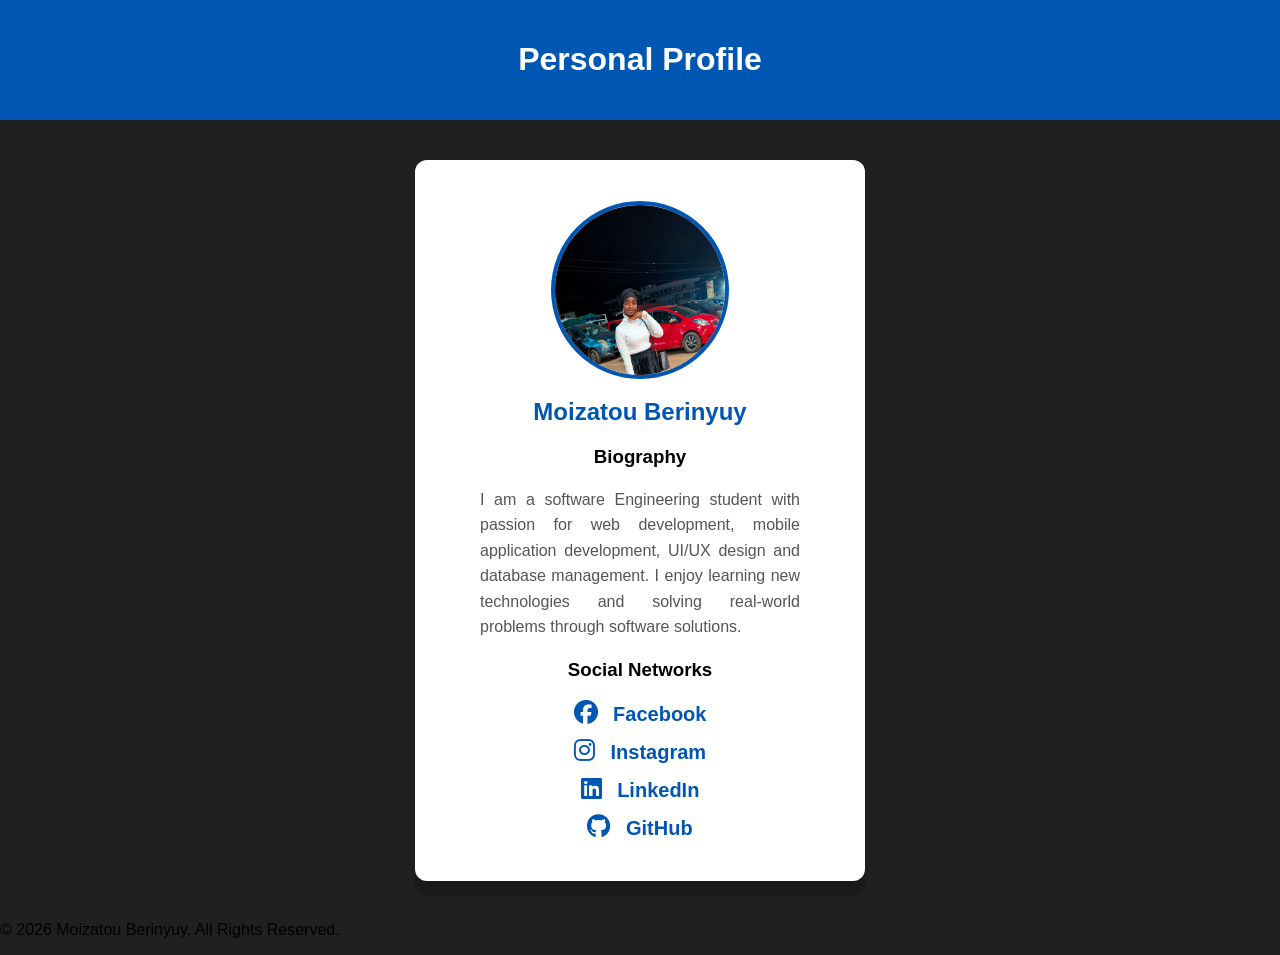
<file: index.html>
<!DOCTYPE html>
<html lang="en">
    <head>
        <meta charset="UTF-8">
        <meta name="viewport" content="width=device-width, initial-scale=1.0">
        <title>My Profile</title>
        <link rel="stylesheet" href="style.css">
        <link rel="stylesheet" href="https://cdnjs.cloudflare.com/ajax/libs/font-awesome/6.5.1/css/all.min.css">
    </head>
    <body>
        <header>
            <h1>Personal Profile</h1>
        </header>
        <main>
            <section class="profile">
                <figure>
                    <img src="photo.jpg" alt="Profile photo"
                </figure>
                <article>
                <h2>Moizatou Berinyuy</h2>
                <h3>Biography</h3>
                <p>
                 I am a software Engineering student with passion for web development, mobile application development, UI/UX design and database management. I enjoy learning new technologies and solving real-world problems through software solutions. 
                </p>
                <h3>Social Networks</h3>
                <ul class="social-icons">
                    <li>
                        <a href="https://www.facebook.com" target="_blank">
                            <i class="fab fa-facebook"></i> Facebook
                        </a>
                    </li>
                    <li>  
                        <a href="https://www.instagram.com" target="_blank">
                            <i class="fab fa-instagram"></i> Instagram
                        </a>
                    </li>
                    <li> 
                        <a href="https://www.linkedin.com" target="_blank">
                            <i class="fab fa-linkedin"></i> LinkedIn
                        </a>
                    </li>
                    <li>
                        <a href="https://www.github.com" target="_blank">
                            <i class="fab fa-github"></i> GitHub
                        </a>
                    </li>
                </ul>
                </article>
            </section>
        </main>
        <footer>
            <p>&copy; 2026 Moizatou Berinyuy. All Rights Reserved.</p>
        </footer>
    </body>
</html>
</file>
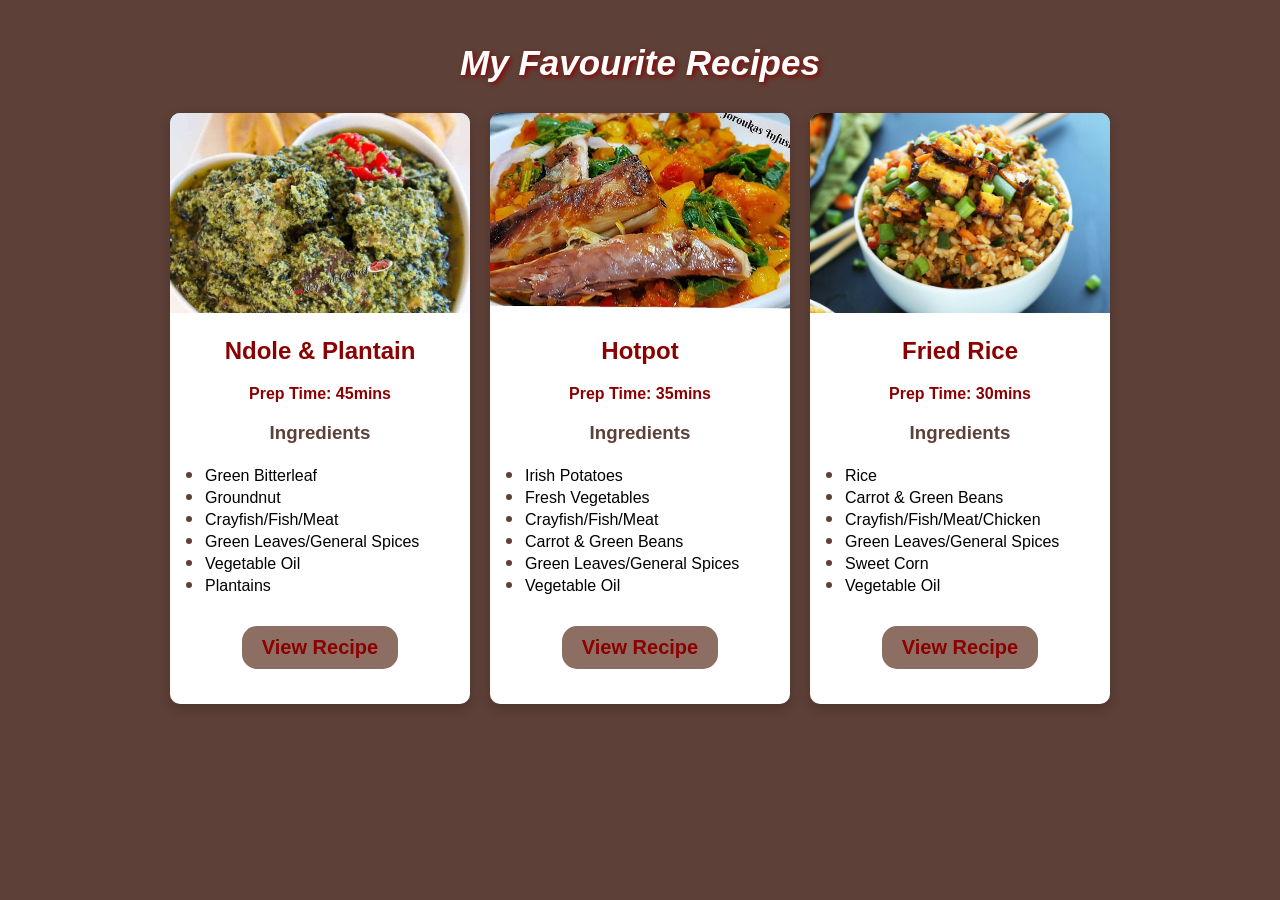
<file: Moizatou 2/index.html>
<!DOCTYPE html>
<html lang="en>"
   <head>
     <meta charset="UTF-8">
     <meta name="viewport" content="width=device-width, initial scale=1.0">
     <title>Recipe Card</title>
     <link rel="stylesheet" href="style.css">
    </head>
    <body>
        <h1> My Favourite Recipes</h1>
        <div class="recipe-container">
            
            <div class="recipe-card">
              <img src="ndole.jpg" alt="Ndole">
              <h2>Ndole & Plantain</h2>
              <p><strong>Prep Time:</strong> 45mins</p>
              <h3>Ingredients</h3>
                <ul>
                 <li>Green Bitterleaf</li>
                 <li>Groundnut</li>
                 <li>Crayfish/Fish/Meat</li>
                 <li>Green Leaves/General Spices</li>
                 <li>Vegetable Oil</li>
                 <li>Plantains</li>
                </ul>
                <div class="button-container">
                  <a href="ndole.html" class="btn">View Recipe</a>
                </div>
               
            </div>
            <div class="recipe-card">
              <img src="hotpot.jpg" alt="Ndole">
              <h2>Hotpot</h2>
              <p><strong>Prep Time:</strong> 35mins</p>
              <h3>Ingredients</h3>
                <ul>
                 <li>Irish Potatoes</li>
                 <li>Fresh Vegetables</li>
                 <li>Crayfish/Fish/Meat</li>
                 <li>Carrot & Green Beans</li>
                 <li>Green Leaves/General Spices</li>
                 <li>Vegetable Oil</li>
                </ul>
              <div class="button-container">
                  <a href="hotpot.html" class="btn">View Recipe</a>
                </div>
            </div>
            <div class="recipe-card">
              <img src="fried rice.jpg" alt="Ndole">
              <h2>Fried Rice</h2>
              <p><strong>Prep Time:</strong> 30mins</p>
              <h3>Ingredients</h3>
                <ul>
                 <li>Rice</li>
                 <li>Carrot & Green Beans</li>
                 <li>Crayfish/Fish/Meat/Chicken</li>
                 <li>Green Leaves/General Spices</li>
                  <li>Sweet Corn</li>
                 <li>Vegetable Oil</li>
                </ul>
                <div class="button-container">
                  <a href="fried rice.html" class="btn">View Recipe</a>
                </div>
            </div>
        </div>
        
    </body>
</html>
</file>
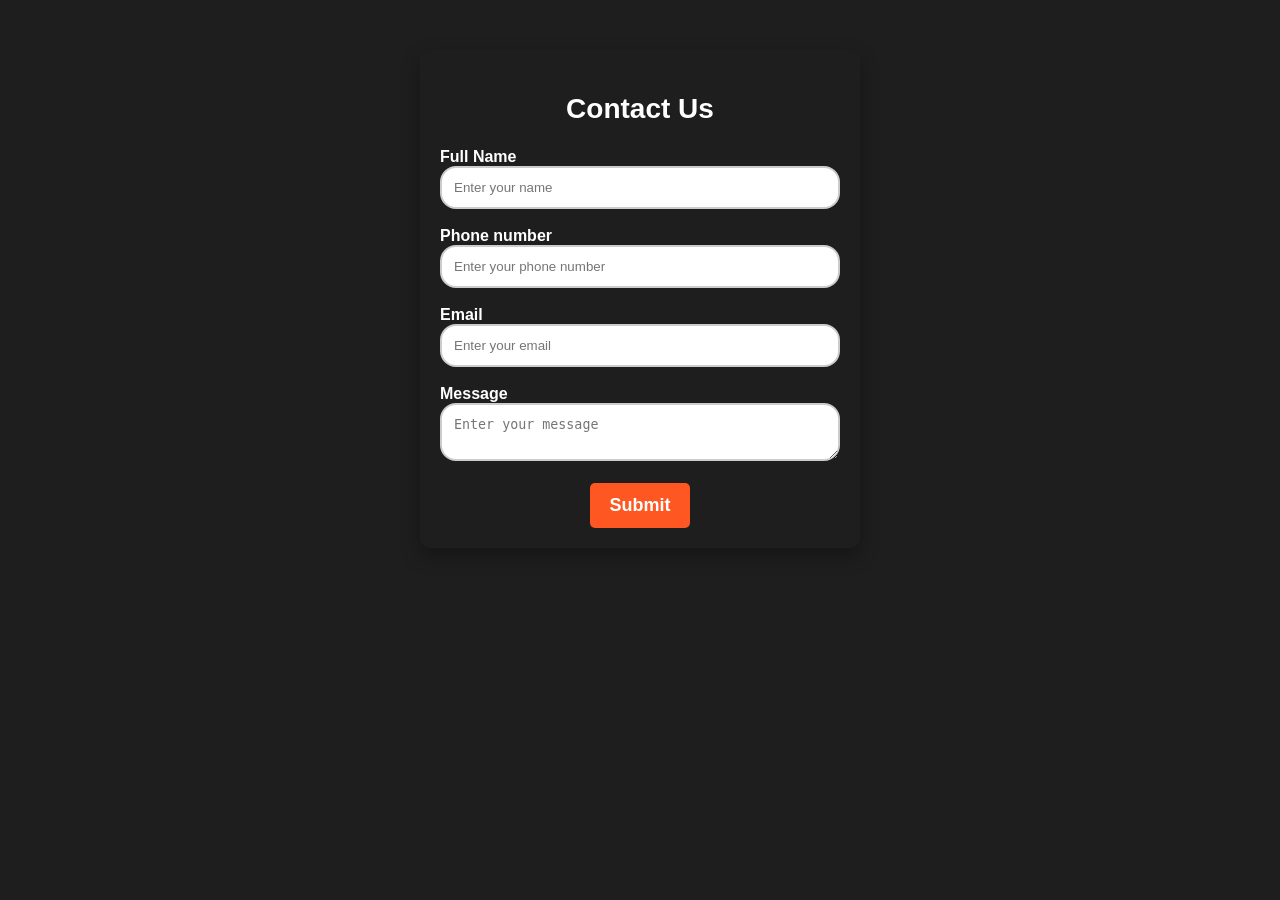
<file: moizatou 3/index.html>
<!DOCTYPE html>
<html lang="en">
    <head>
        <meta charset="UTF-8">
        <meta name="viewport" content="width=device-width, initial-scale=1.0">
        <title>contact form</title>
        <link rel="stylesheet" href="style.css">
        <link rel="stylesheet" href="https://cdnjs.cloudflare.com/ajax/libs/font-awesome/6.5.1/css/all.min.css">
    </head>
    <body>
        <div class="contact-form">
            <h2>Contact Us </h2>
            <form action="#">
                <label for="name">Full Name</label><br>
                <input type="text" id="name" name="name" placeholder="Enter your name" required><br><br>
                <label for="phone number"> Phone number</label><br>
                <input type="number" id="phone number" name="phone number" placeholder="Enter your phone number" required><br><br>
                <label for="email">Email</label><br>
                <input type="text" id="email" name="email" placeholder="Enter your email" required><br><br>
                <label for="message">Message</label><br>
                <textarea type="text" id="message" name="mesage" placeholder="Enter your message"></textarea><br><br>
            </form>
            <div class="button-container">
                <button>Submit</button> 
            </div>
        </div>
</file>
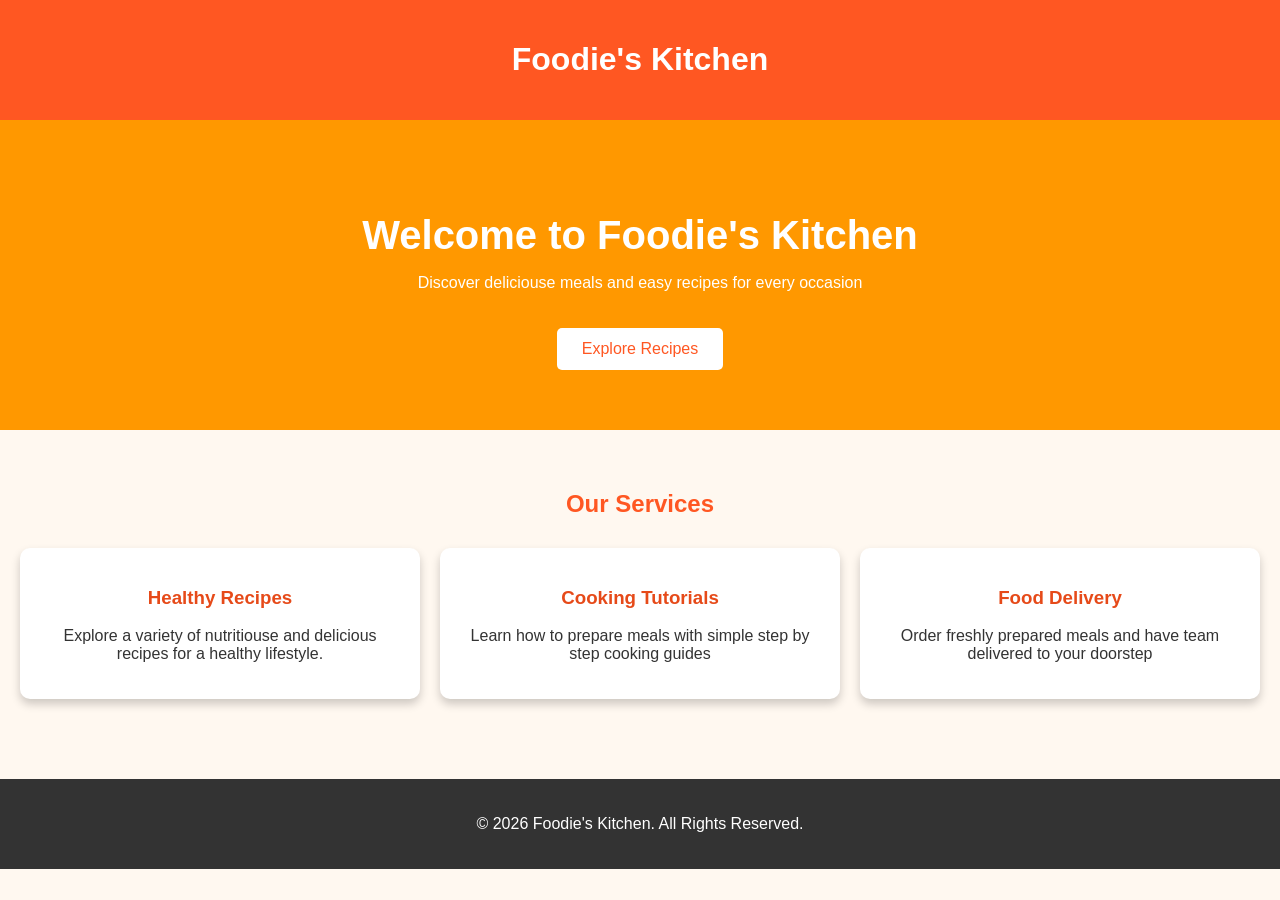
<file: moizatou 4/index.html>
<!DOCTYPE html>
<html lang="en>"
   <head>
     <meta charset="UTF-8">
     <meta name="viewport" content="width=device-width, initial scale=1.0">
     <title>Foodie's Landing Page</title>
     <link rel="stylesheet" href="style.css">
    </head>
    <body>
        <header>
            <h1>Foodie's Kitchen</h1>
        </header>
        <section class="banner">
            <h2>Welcome to Foodie's Kitchen</h2>
            <p>Discover deliciouse meals and easy recipes for every occasion</p>
            <button>Explore Recipes</button>
        </section>
        <main>
            <section class="services">
                <h2>Our Services</h2>
                <div class="grid-container">
                    <article class="card">
                        <h3>Healthy Recipes</h3>
                        <p>Explore a variety of nutritiouse and delicious recipes for a healthy lifestyle. </p>
                    </article>
                    <article class="card">
                        <h3>Cooking Tutorials</h3>
                        <p>Learn how to prepare meals with simple step by step cooking guides</p>
                    </article>
                    <article class="card">
                        <h3>Food Delivery</h3>
                        <p>Order freshly prepared meals and have team delivered to your doorstep</p>
                    </article>
                </div>
            </section>
        </main>
       <footer>
        <p>&copy; 2026 Foodie's Kitchen. All Rights Reserved.</p>
       </footer>
    </body>
    </html>
</file>
<file: style.css>
body {
    margin: 0;
    padding: 0;
    font-family:  Arial, sans-serif;
    background-color: rgb(33, 32, 32);
}
header {
    background-color: #0056b3;
    color: white;
    text-align: center;
    padding: 20px;
}
.profile {
    width: 400px;
    margin: 40px auto;
    background-color: white;
    border-radius: 12px;
    box-shadow: 0px 15px rgba(0, 0, 0, 0.2);
    text-align: center;
    padding: 25px;
}
.profile img {
    width: 170px;
    height: 170px;
    border-radius: 50%;
    border: 4px solid #0056b3;

}
.profile h2 {
color: #0056b3;
margin-top: 15px;
}
.profile p {
    color: #555;
    line-height: 1.6;
    text-align: justify;
}
.profile ul {
    list-style-type: none;
    padding: 0;
}
.profile li {
    margin: 12px 0;
}
.profile a {
    text-decoration: none;
    color: #0056b3;
    font-weight: bold;
    font-size: 18px;
}
.profile a :hover {
    color: red;
}
.social-icons {
    list-style: none;
    padding-bottom: 0;
}
.social-icons li {
    margin-right: auto;
}
.social-icons a {
    text-decoration: none;
    color: #0056b3;
    font-size: 20px;
    font-weight: bold;
}
social-icons a :hover {
    color: red;
}
.social-icons i {
    margin-right: 10px;
    font-size: 24px;
}
.footer {
    background-color: #0056b3;
    color: white;
    text-align: center;
    padding: 15px;
    margin-top: 30px;
}
</file>
<file: Moizatou 2/style.css>
body {
    background-color:#5d4037 ;
    font-family: Arial,  sans-serif;
    margin: 0;
    padding: 20px;
}
h1 {
    text-align: center;
    color: #ffffff;
    margin-bottom: 30px;
    font-weight: bolder;
    font-style: italic;
    font-size: 35px;
    text-shadow: 2px 2px 5px darkred;
}
.recipe-container {
    display: flex;
    justify-content: center;
    gap:20px;
flex-wrap: wrap;
}
.recipe-card {
    background: #ffffff;
    width: 300px;
    border-radius: 10px;
    box-shadow: 0 4px 12px rgba(0, 0, 0, 0.2);
    overflow: hidden;
    padding-bottom: 20px;
    
}
.recipe-card img {
    width: 100%;
    height: 200px;
    object-fit: cover;
    
}
.recipe-card h2 {
    color: darkred;
    text-align: center;
    font-weight: bolder;
    
}
.recipe-card h3 {
    color: #5d4037;
    text-align: center;
    font-weight: bold;
}
.recipe-card p {
     color: darkred;
    text-align: center;
    font-weight: bold;
    font-style: inherit;

}
.recipe-card ul {
    padding: 0 15px;
}
.recipe-card ul {
    padding-left: 35px;
}
.recipe-card:hover {
    transform: translateX(-15px);
}
li::marker {
    color: #5d4037;
    font-size: 20px;
    font-weight: bolder;
}
.button-container {
    text-align: center;
}
.btn {
    display: inline-block;
    background-color: #8d6e63;
    border-radius: 15px;
    text-align: center;
    margin: 15px;
    padding: 10px 20px;
    font-size: 20px;
    color: darkred;
    text-decoration: none;
   font-weight: bold;
   box-shadow: 20px;
}
.btn:hover {
    background-color: azure;
}
</file>
<file: moizatou 3/style.css>
body {
  font-family: arial, sans-serif;
  background-color: #1e1e1e;
  
}

.contact-form {
  width: 400px;
  margin: 50px auto;
  padding: 20px;
  border-radius: 10px;
  box-shadow: 0 8px 20px rgba(0, 0, 0, 0.3);
}
.contact-form {
  text-align: left;
  color: #2c2c2c;
}
.contact-form {
  transition: transform 0.3s ease, box-shadow 0.3s ease;
}
.contact-form h2 {
  text-align: center;
  font-weight: bold;
  font-size: 28px;
  color: white;
}
.contact-form:hover {
  transform: translateX(-5px);
  box-shadow: 0 12px 24px rgba(0, 0, 0, 0.35);
}
input, 
textarea {
  width: 100%;
  padding: 12px;
  border: 2px solid #ccc;
  border-radius: 16px;
  box-sizing: border-box;
  transform: all 0.3s ease;

}
input:focus,
textarea:focus {
border-color: #ff5722;
box-shadow: 0 10px 20px rgba(255, 87, 34, 0.5);
outline: none;
}
input:hover,
textarea:hover{
border-color: white;
}
button {
  width: 100px;
  padding: 12px;
  background-color: #ff5722;
  color: white;
  border: none;
  border-radius: 5px;
  font-size: 18px;
  cursor: pointer;
  font-family: arial, sans-serif;
  font-weight: bold;
}
.button-container {
  display: flex;
  justify-content: center;
}
label {
  font-size: 16px;
  font-weight: bold;
  color: white;
}
button:hover {
  background-color: #1e1e1e;
}
</file>
<file: moizatou 4/style.css>
body {
    margin: 0;
    font-family: arial, sans-serif;
    background-color: #fff8f0;
    color: #333;
}
header {
    background-color: #ff5722;
    color: white;
    padding: 20px;
    text-align: center;
}
.banner {
    background-color: #ff9800;
    color: white;
    text-align: center;
    padding: 60px 20px;
}
.banner h2 {
    font-size: 40px;
    margin-bottom: 10px;
}
.banner button {
    background-color: white;
    color: #ff5722;
    border: none;
    padding: 12px 25px;
    font-size: 16px;
    border-radius: 5px;
    cursor: pointer;
    margin-top: 20px;
    transition: 0.3s;
}
banner button:hover {
    background-color: #ffe0b2;
}
.services {
    padding: 40px 20px;
    text-align: center;
}
.services h2 {
    color: #ff5722;
}
.grid-container {
    display: grid;
    grid-template-columns: repeat(3, 1fr);
    gap: 20px;
    margin-top: 30px;
}
.card {
    background: white;
    padding: 20px;
    border-radius: 10px;
    box-shadow: 0 5px 10px rgba(0, 0, 0, 0.2);
    transition: transform 0.3s;
}
.card:hover {
    transform: translateY(-8px);
}
.card h3 {
    color: #e64a19;
}
footer {
    background-color: #333;
    color: white;
    text-align: center;
    padding: 20px;
    margin-top: 40px;
}
</file>
